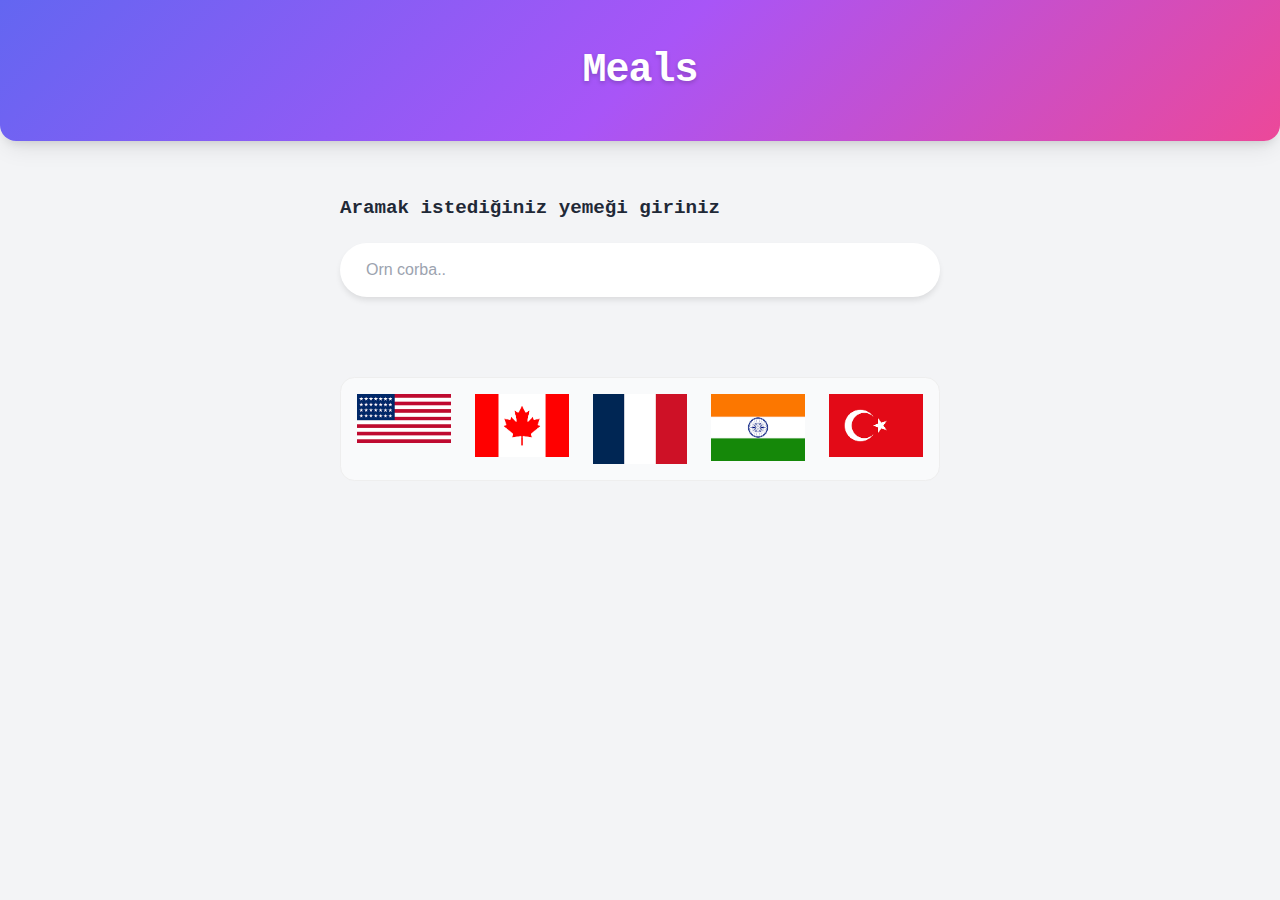
<file: async-meal-project/index.html>
<!DOCTYPE html>
<html lang="en">
  <head>
    <meta charset="UTF-8" />
    <meta name="viewport" content="width=device-width, initial-scale=1.0" />
    <title>Meal Project</title>
    <link rel="stylesheet" href="./style.css" />
    <script src="./app.js" defer></script>
  </head>
  <body>
    <header>
      <h1>Meals</h1>
    </header>

    <div class="search-container">
      <label for="ara">Aramak istediğiniz yemeği giriniz</label>
      <input type="text" placeholder="Orn corba.." id="ara" />
    </div>

     <div class="food-results">
      <!-- <div class="meal-card">
        <div class="image-wrapper">
          <img src="./images/image.png" alt="Yemek 1" />
        </div>
        <div class="meal-info">
          <h3>Corba</h3>
        </div>
      </div>

      <div class="meal-card">
        <div class="image-wrapper">
          <img src="./images/image.png" alt="Yemek 2" />
        </div>
        <div class="meal-info">
          <h3>Kebab</h3>
        </div>
      </div>

      <div class="meal-card">
        <div class="image-wrapper">
          <img src="./images/image.png" alt="Yemek 3" />
        </div>
        <div class="meal-info">
          <h3>Baklava</h3>
        </div>
      </div> -->
    </div> 



    <div class="image-container">
      <img src="./images/abd.png" alt="American" />
      <img src="./images/canada.png" alt="Canadian" />
      <img src="./images/fransa.png" alt="French" />
      <img src="./images/india.png" alt="Indian" />
      <img src="./images/tr.png" alt="Turkish" />
    </div>
  </body>
</html>
</file>
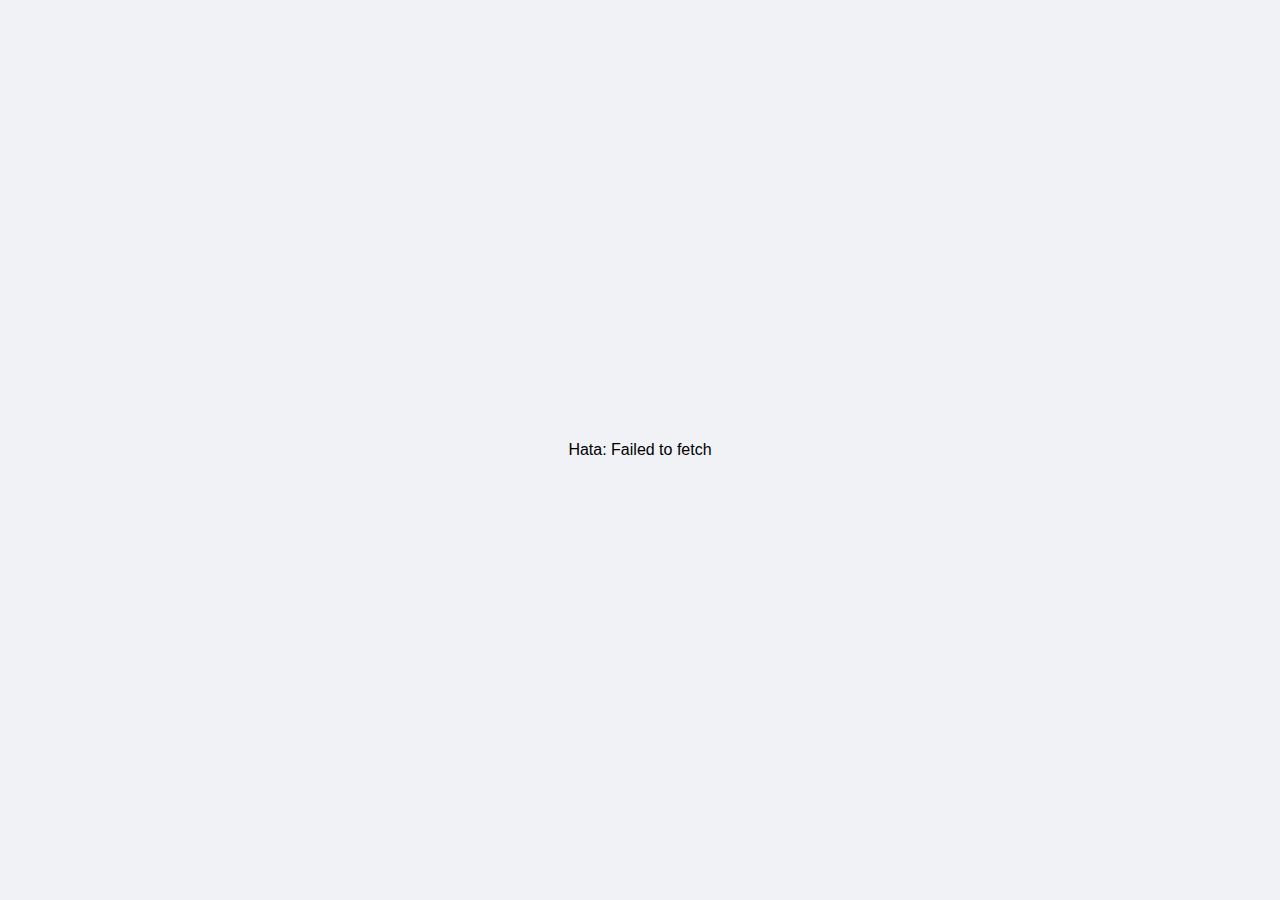
<file: async-rastgele-personel-kartı/index.html>
<!DOCTYPE html>
<html lang="en">
<head>
    <meta charset="UTF-8">
    <meta name="viewport" content="width=device-width, initial-scale=1.0">
    <title>Document</title>
    <link rel="stylesheet" href="style.css">
    <script src="./app.js" defer></script>
</head>
<body>
    <section></section>
</body>
</html>
</file>
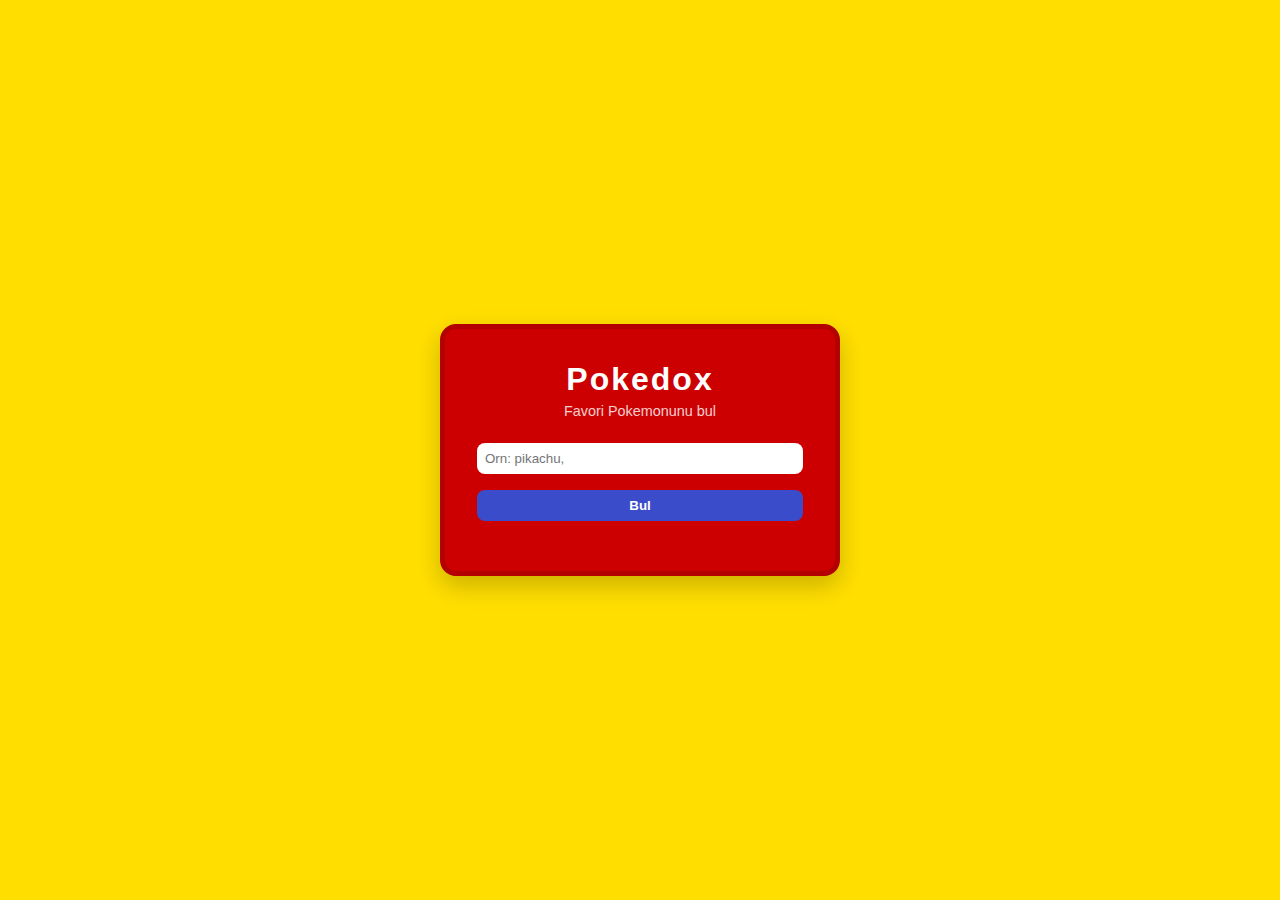
<file: digital-pokedox/index.html>
<!DOCTYPE html>
<html lang="en">
  <head>
    <meta charset="UTF-8" />
    <meta name="viewport" content="width=device-width, initial-scale=1.0" />
    <title>Pokedox App</title>
    <link rel="stylesheet" href="./style.css" />
    <script src="./app.js" defer></script>
  </head>
  <body>
    <div class="pokedox-container">
      <header>
        <h1>Pokedox</h1>
        <p>Favori Pokemonunu bul</p>
      </header>

      <div class="search-box">
        <input type="text" id="poke-input" placeholder="Orn: pikachu," />
        <button id="search-btn" id="search-btn">Bul</button>
      </div>
      <div id="poke-result"></div>
    </div>
  </body>
</html>
</file>
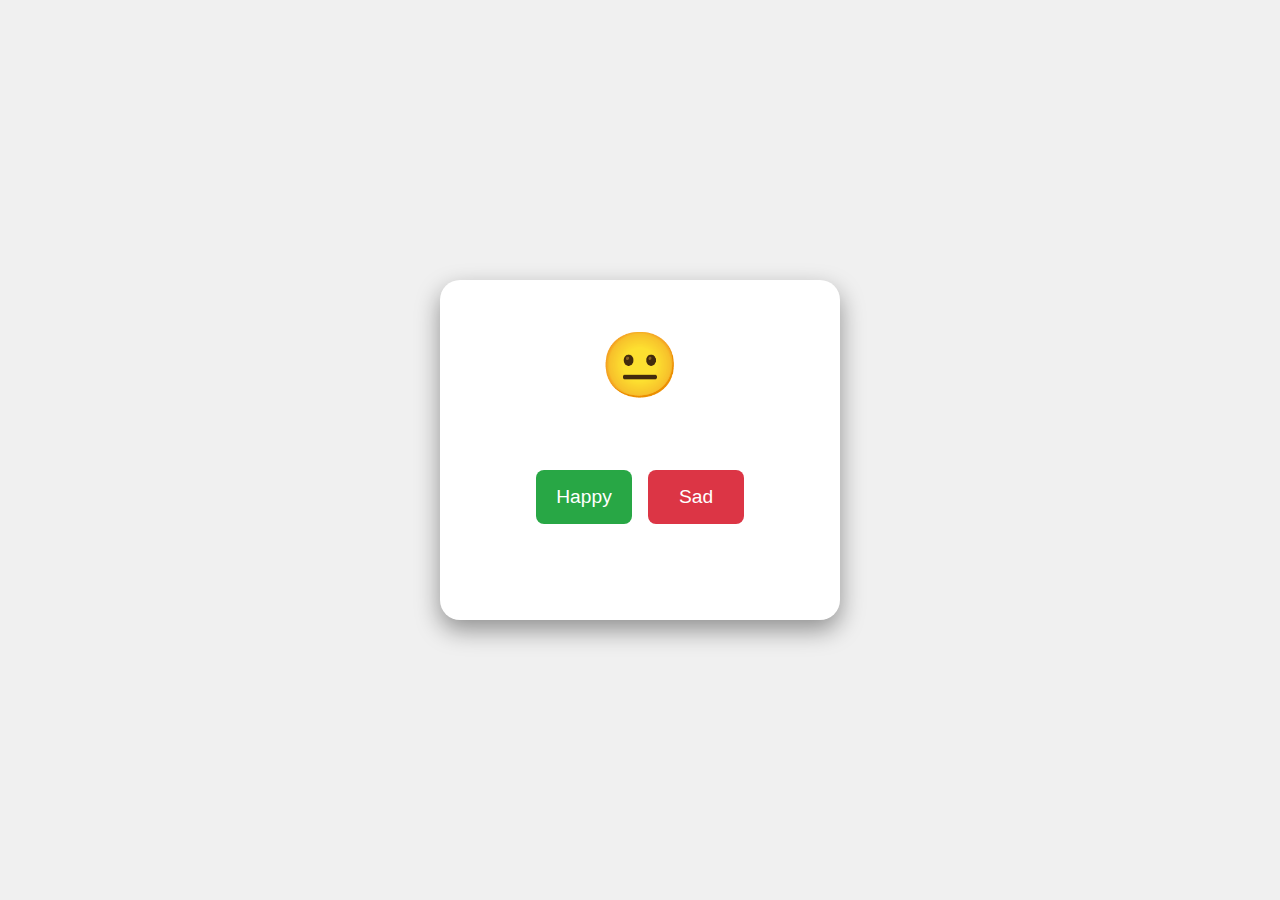
<file: mood-tracker/index.html>
<!DOCTYPE html>
<html lang="en">
<head>
    <meta charset="UTF-8">
    <meta name="viewport" content="width=device-width, initial-scale=1.0">
    <title>Mood Tracker</title>
    <link rel="stylesheet" href="./style.css">
    <script src="./app.js" defer></script>
</head>
<body>
    <div class="card">
        <h1><span id="mood">😐</span></h1>
        <div class="btn-container">
            <button id="beHappy">Happy</button>
            <button id="beSad">Sad</button>
        </div>
    </div>
</body>
</html>
</file>
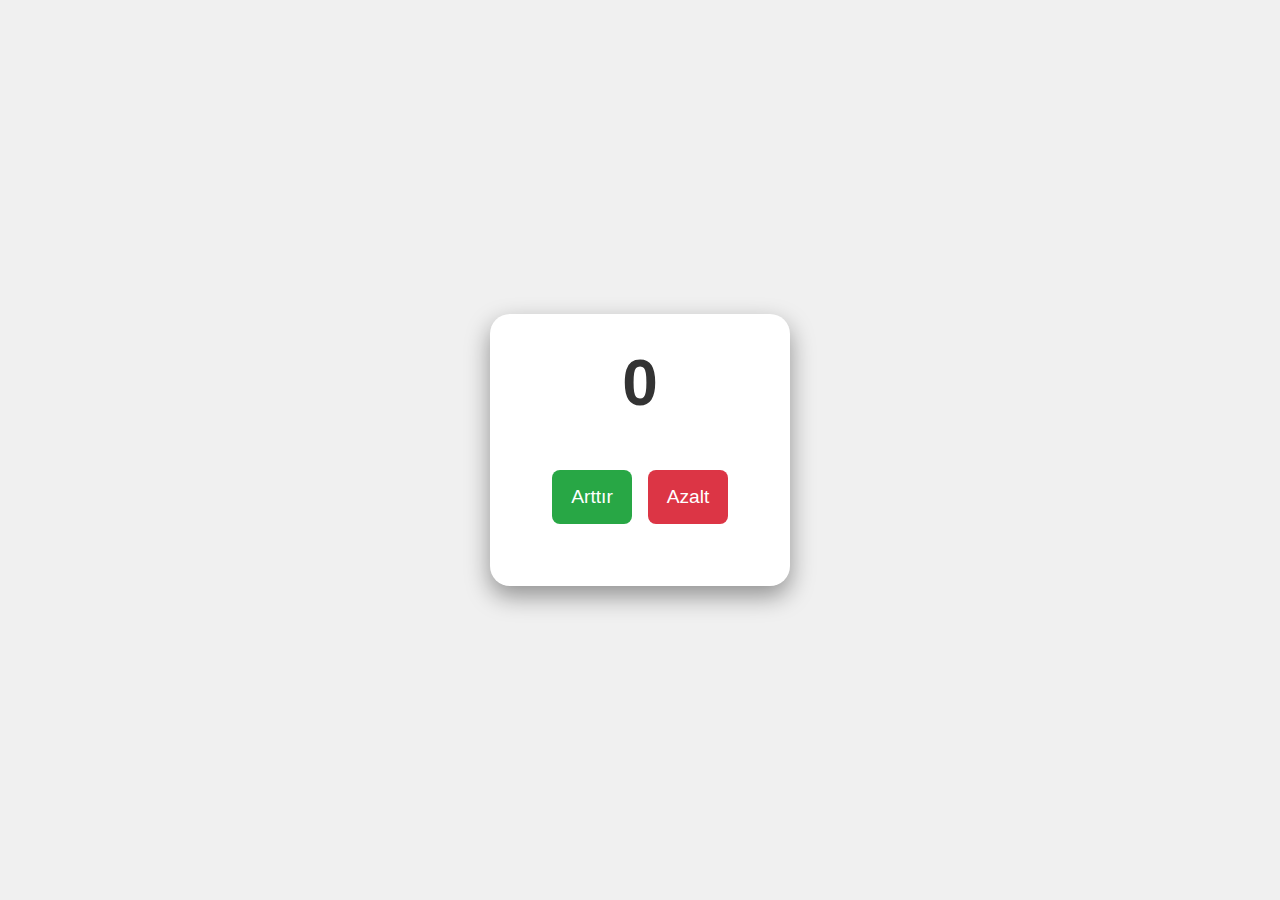
<file: smart-counter/index.html>
<!DOCTYPE html>
<html lang="en">
  <head>
    <meta charset="UTF-8" />
    <meta name="viewport" content="width=device-width, initial-scale=1.0" />
    <title>Smart Counter</title>
    <link rel="stylesheet" href="./style.css" />
    <script src="./app.js" defer></script>
  </head>
  <body>
    <div class="card">
      <h1><span id="sayi-kutusu">0</span></h1>
      <div class="btn-container">
        <button id="add-btn" >Arttır</button>
        <button id="remove-btn" >Azalt</button>
      </div>
    </div>
  </body>
</html>
</file>
<file: async-rastgele-personel-kartı/style.css>
*{
    margin: 0;
    padding: 0;
    box-sizing: border-box;
}
body {
    font-family: 'Segoe UI', Tahoma, Geneva, Verdana, sans-serif;
    background-color: #f0f2f5;
    display: flex;
    justify-content: center;
    align-items: center;
    height: 100vh;
    margin: 0;
}

/* Kendi Kart Tasarımımız */
.kart {
    background-color: white;
    width: 300px;
    border-radius: 15px; /* Köşeleri yuvarla */
    box-shadow: 0 10px 25px rgba(0,0,0,0.2); /* Gölge ekle */
    text-align: center;
    overflow: hidden;
    padding-bottom: 20px;
}

.kart img {
    width: 100%;
    height: 300px;
    object-fit: cover;
}

.kart h2 {
    color: #333;
    margin: 15px 0 5px;
}

.kart p {
    color: #777;
    font-size: 0.9rem;
}

.kart button {
    background-color: #007bff;
    color: white;
    border: none;
    padding: 10px 20px;
    border-radius: 5px;
    cursor: pointer;
    font-weight: bold;
    margin-top: 10px;
}

.kart button:hover {
    background-color: #0056b3;
}
</file>
<file: mood-tracker/style.css>
* {
  margin: 0;
  padding: 0;
  box-sizing: border-box;
}
body {
  min-height: 100vh;
  display: flex;
  justify-content: center;
  align-items: center;
  background-color: #f0f0f0;
            font-family: sans-serif;
}
.card {
    background-color: white;
    padding: 3rem;
    border-radius: 20px;
    box-shadow: 0 10px 25px rgba(0, 0, 0,0.4 );
    text-align: center;
    width: 400px;
}

h1 {
     font-size: 4rem;
    margin-bottom: 1.2rem;
    
}
.btn-container {
    display: flex;
    gap: 1rem;
    justify-content: space-between;
    align-items: center;
    padding: 3rem;
    cursor: pointer;
}
button {
    padding: 1rem;
    border: none;
    cursor: pointer;
    border-radius: .5rem;
    font-size: 1.2rem;
    flex: 1;
    transition: transform 0.1s;
   color: white;
}
#beHappy {
     background-color: #28a745;

}
#beSad {
       background-color: #dc3545;
}
</file>
<file: smart-counter/style.css>
* {
  margin: 0;
  padding: 0;
  box-sizing: border-box;
}
body {
  min-height: 100vh;
  display: flex;
  justify-content: center;
  align-items: center;
  background-color: #f0f0f0;
            font-family: sans-serif;
}
.card {
    background-color: white;
    padding: 2rem;
    border-radius: 20px;
    box-shadow: 0 10px 25px rgba(0, 0, 0,0.4 );
    text-align: center;
    width: 300px;
}
h1 {
    font-size: 4rem;
    margin-bottom: 1.2rem;
    color: #333;

}
.btn-container {
    display: flex;
    gap: 1rem;
    justify-content: space-between;
    align-items: center;
    padding: 30px;
    cursor: pointer;
}

button {
    padding: 1rem;
    border: none;
    cursor: pointer;
    border-radius: .5rem;
    font-size: 1.2rem;
    flex: 1;
    transition: transform 0.1s;
    color: white;
}
button:active {
    transform: scale(0.90);
}
#add-btn {
    background-color: #28a745;
}
#remove-btn{
    background-color: #dc3545;
}
</file>
<file: async-meal-project/style.css>
@layer reset, base,components;

@layer reset {
  * {
    margin: 0;
    padding: 0;
    box-sizing: border-box;
  }
}
@layer base {
  body {
    min-height: 100vh;
    font-family: "Courier New", Courier, monospace;
    font-size: 1rem;
    display: grid;
    grid-template-columns: 100%;
    justify-items: center;
    place-content: start center;
    gap: 1.5rem;
    color: #1f2937;
    background-color: #f3f4f6;
    padding-bottom: 2rem;
  }
}
@layer components {
  header {
    width: 100%;
    text-align: center;
    margin-bottom: 2rem;
    letter-spacing: 2px;
    background: linear-gradient(135deg, #6366f1, #a855f7, #ec4899);
    padding: 3rem 1rem;
    color: white;
    border-bottom-left-radius: 1rem;
    border-bottom-right-radius: 1rem;
    box-shadow: 0 10px 25px -5px rgba(0, 0, 0, 0.1),
      0 8px 10px -6px rgba(0, 0, 0, 0.1);
  }
  header h1 {
    font-size: clamp(1.5rem, 5vw, 2.5rem);
    font-weight: 800;
    letter-spacing: -1px;
    text-shadow: 0 2px 4px rgba(0, 0, 0, 0.2);
  }
  .search-container {
    display: grid;
    gap: 1.5rem;
    width: 90%;
    max-width: 600px;
  }
  label {
    font-size: 1.2rem;
    font-weight: 700;
  }
  input {
    padding: 1rem 1.5rem;
    border: 2px solid transparent;
    border-radius: 50px;
    outline: none;
    font-size: 1rem;
    transition: all 0.3s;
    background-color: white;
    box-shadow: 0 4px 6px -1px rgba(0, 0, 0, 0.1);
  }
  input:focus {
    border-color: #4f46e5;
    box-shadow: 0 10px 15px -4px rgba(168, 85, 247, 0.2);
    outline: none;
    transform: translateY(-2px);
  }
  input::placeholder {
    color: #9ca3af;
  }
  .image-container {
    display: grid;
    gap: 1.5rem;
    grid-template-columns: 1fr;
    padding: 1rem;
    background: #f9fafb;
    border-radius: 0.9rem;
    border: 1px solid #eee;
    width: 90%;
    max-width: 600px;
    margin: 0 auto;
    object-fit: cover;
    box-shadow: 0 4px 12px rgba(0, 0, 0, 0);
    grid-template-columns: repeat(auto-fit, minmax(60px, 1fr));
    cursor: pointer;
  }
  .image-container img {
    width: 100%;
  }
  .food-results {
    display: grid;
    grid-template-columns: repeat(auto-fit, minmax(240px, 1fr));
    gap: 2rem;
    width: 90%;
    max-width: 1200px;
    padding: 1rem;
  }
  .meal-card {
    background: white;
    border-radius: 0.5rem;
    overflow: hidden;
    box-shadow: 0 4px 6px -1px rgba(0, 0, 0, 0.1);
    transition: transform 0.3s ease, box-shadow 0.3s ease;
    cursor: pointer;
    display: grid;
    grid-template-rows: 200px 1fr;
  }
  .meal-card:hover {
    transform: translateY(-10px);
    box-shadow: 0 20px 25px -5px rgba(0, 0, 0, 0.1);
  }
  .image-wrapper {
    width: 100%;
    height: 100%;
    overflow: hidden;
  }

  .meal-card img {
    width: 100%;
    height: 100%;
    object-fit: cover;
    transition: transform 0.5s ease;
  }

  .meal-card:hover img {
    transform: scale(1.1);
  }

  .meal-info {
    padding: 1.5rem;
    text-align: center;
    display: grid;
    place-items: center;
  }

  .meal-info h3 {
    font-size: 1.25rem;
    color: #1f2937;
    font-weight: 600;
    margin: 0;
  }
}
</file>
<file: digital-pokedox/style.css>
@layer reset, base,components;

@layer reset {
  * {
    margin: 0;
    padding: 0;
    box-sizing: border-box;
  }
}
@layer base {
  body {
    min-height: 100vh;
    font-family: "Segoe UI", sans-serif;
    background-color: #ffde00;
    color: #333;
    display: grid;
    place-items: center;
    padding: 1rem;
  }
}
@layer components {
  .pokedox-container {
    background: #cc0000;
    width: 100%;
    max-width: 400px;
    padding: 2rem;
    border-radius: 1rem;
    box-shadow: 0 10px 25px rgba(0, 0, 0, 0.2);
    border: 5px solid #b30000;
    text-align: center;
    color: white;
  }
  h1 {
    margin-bottom: 5px;
    letter-spacing: 2px;
  }
  p {
    margin-bottom: 1.5rem;
    opacity: 0.8;
    font-size: 0.9rem;
  }
  .search-box {
    display: grid;
    gap: 1rem;
    margin-bottom: 1.1rem;
  }
  input {
    padding: 0.5rem;
    width: 100%;
    border-radius: .5rem;
    border: none;
    outline: none;
  }
  button {
    padding: .5rem;
    border-radius: .5rem;
    border: none;
    background-color: #3b4cca;
    color: white;
    font-weight: bold;
    cursor: pointer;
    transition: all 0.3s;
  }
button:hover { background-color: #2a3b9c; }
.pokemon-card {
    background-color: white;
    color: black;
    border-radius: .6rem;
    padding: 1.2rem;
    display: grid;
    gap: 1rem;
    animation:  fadeIn .5s;
     
}
.poke-img{
    width: 200px;
    height: 200px;
    margin: 0 auto;
    filter: drop-shadow(0 10px 10px rgba(0,0,0,0.5));
}
.poke-info h3 {
    font-size: 1.5rem;
    text-transform: capitalize;
    color: #333;

}
.badge {
    background: #eee;
    padding: 5px 10px;
    border-radius: 1.2rem;
    font-size: .8rem;
    font-weight: bold;

    margin-top: 5px;
    text-align: center;

}
 .theme-fire {
   background-color: #e3350d; 
    color: #333;
}
.theme-water {
  background-color: #3b4cca;
     color: #333;
    
}
.theme-grass {
  background-color: #4CAF50;
    color: #333;
   
}
}
@keyframes fadeIn {
    from { opacity: 0; transform: translateY(10px); }
    to { opacity: 1; transform: translateY(0); }
}
</file>
